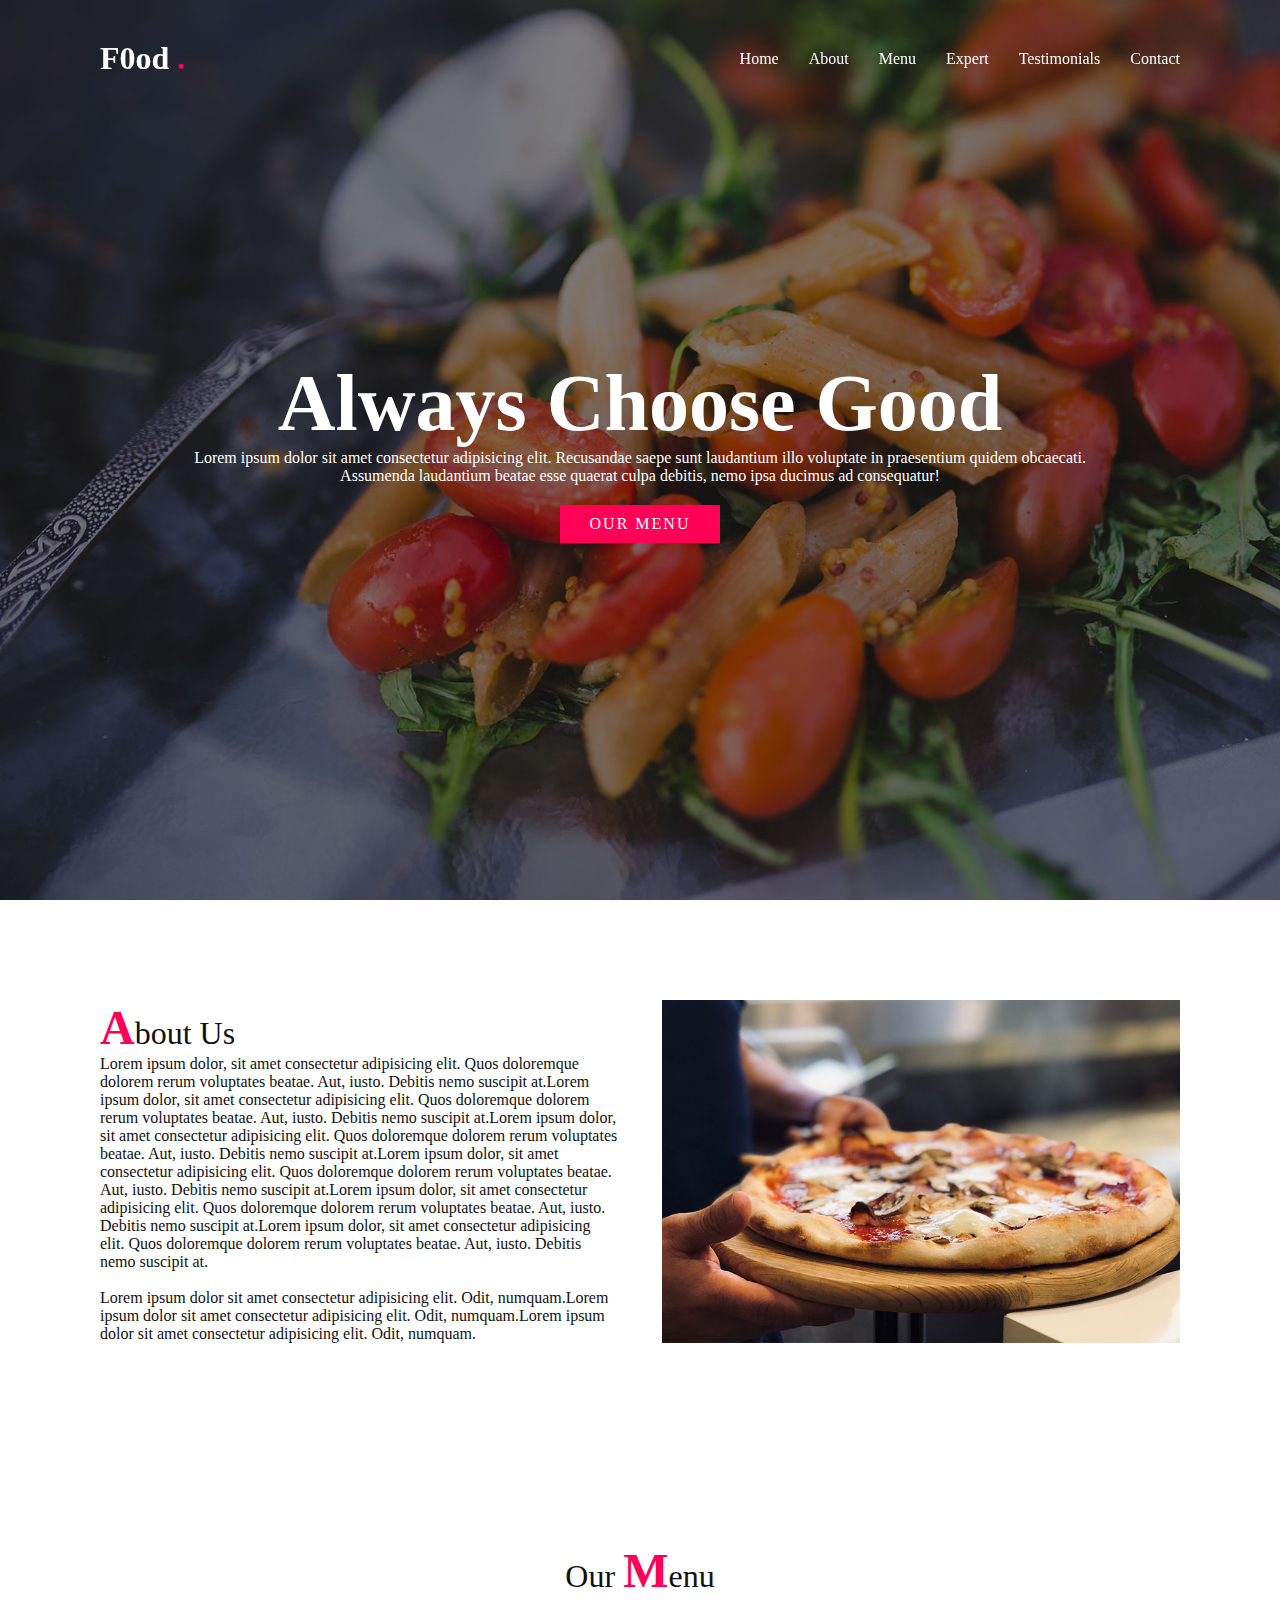
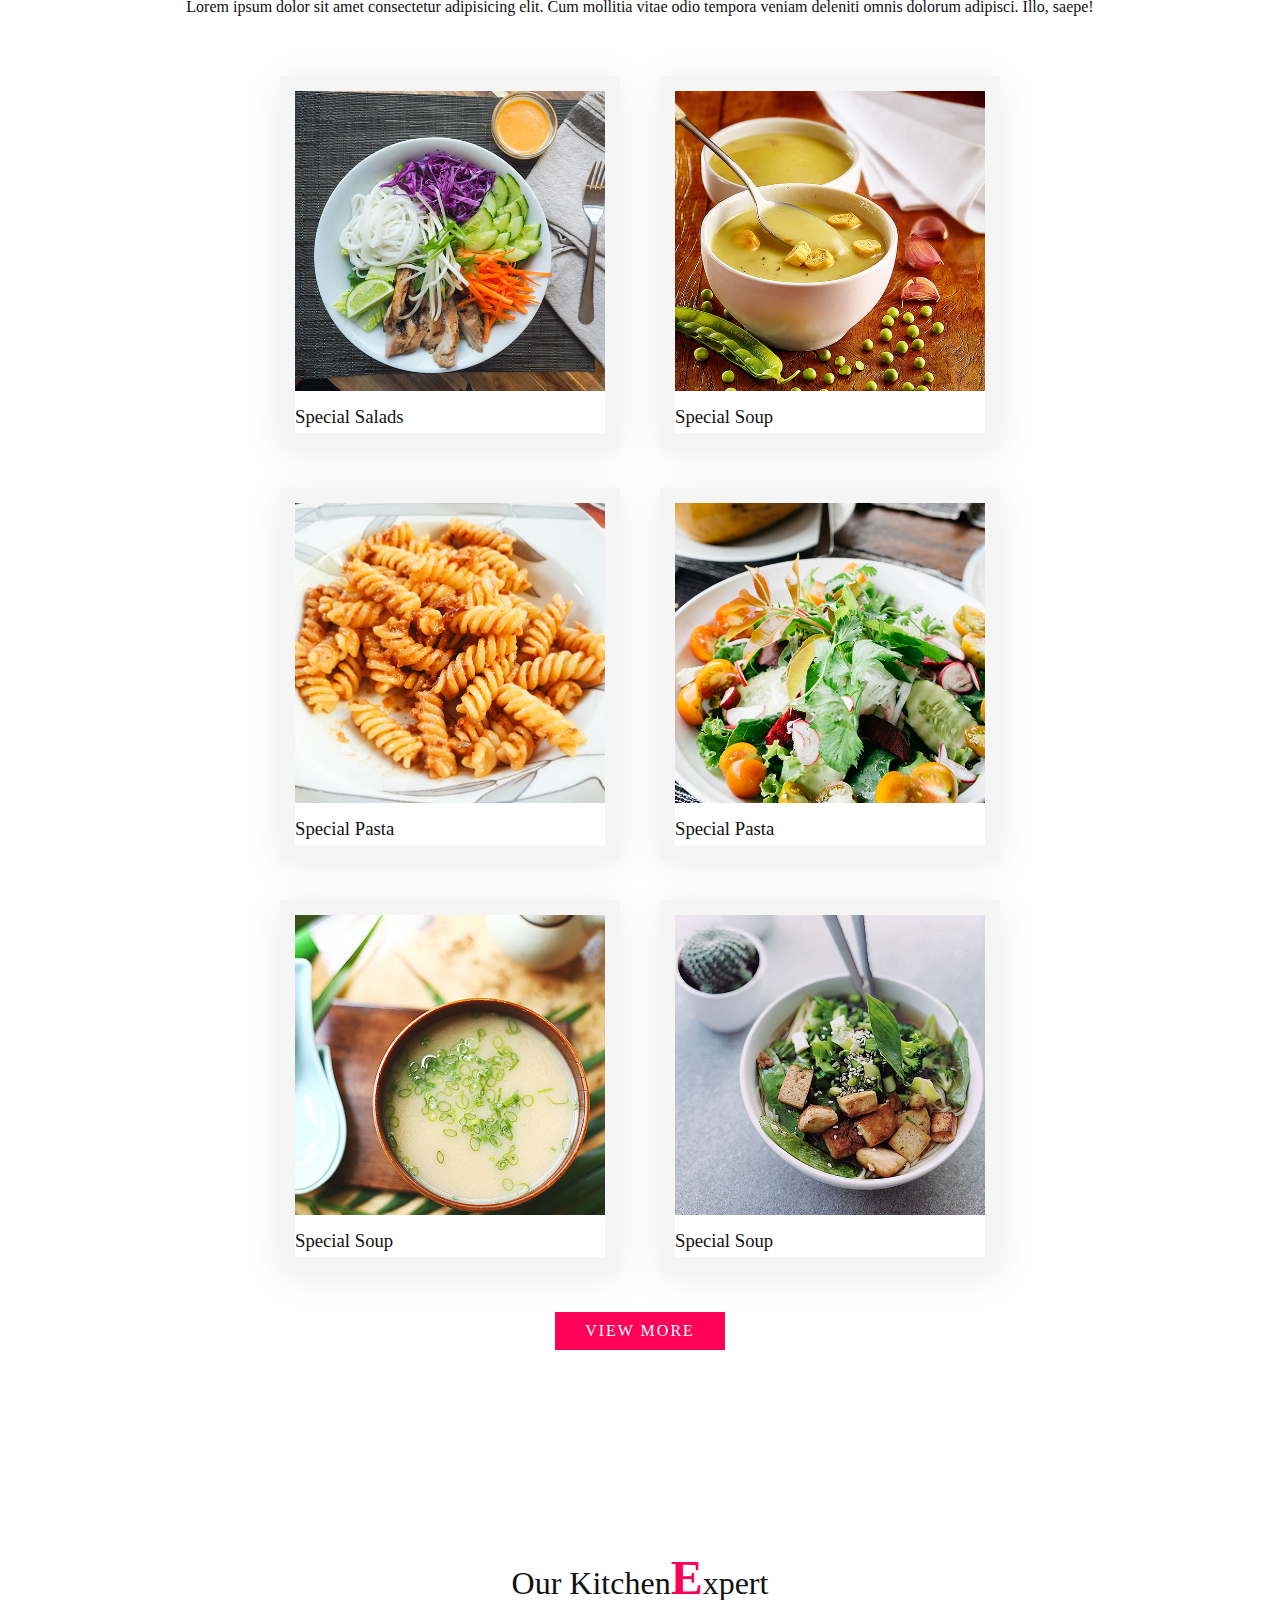
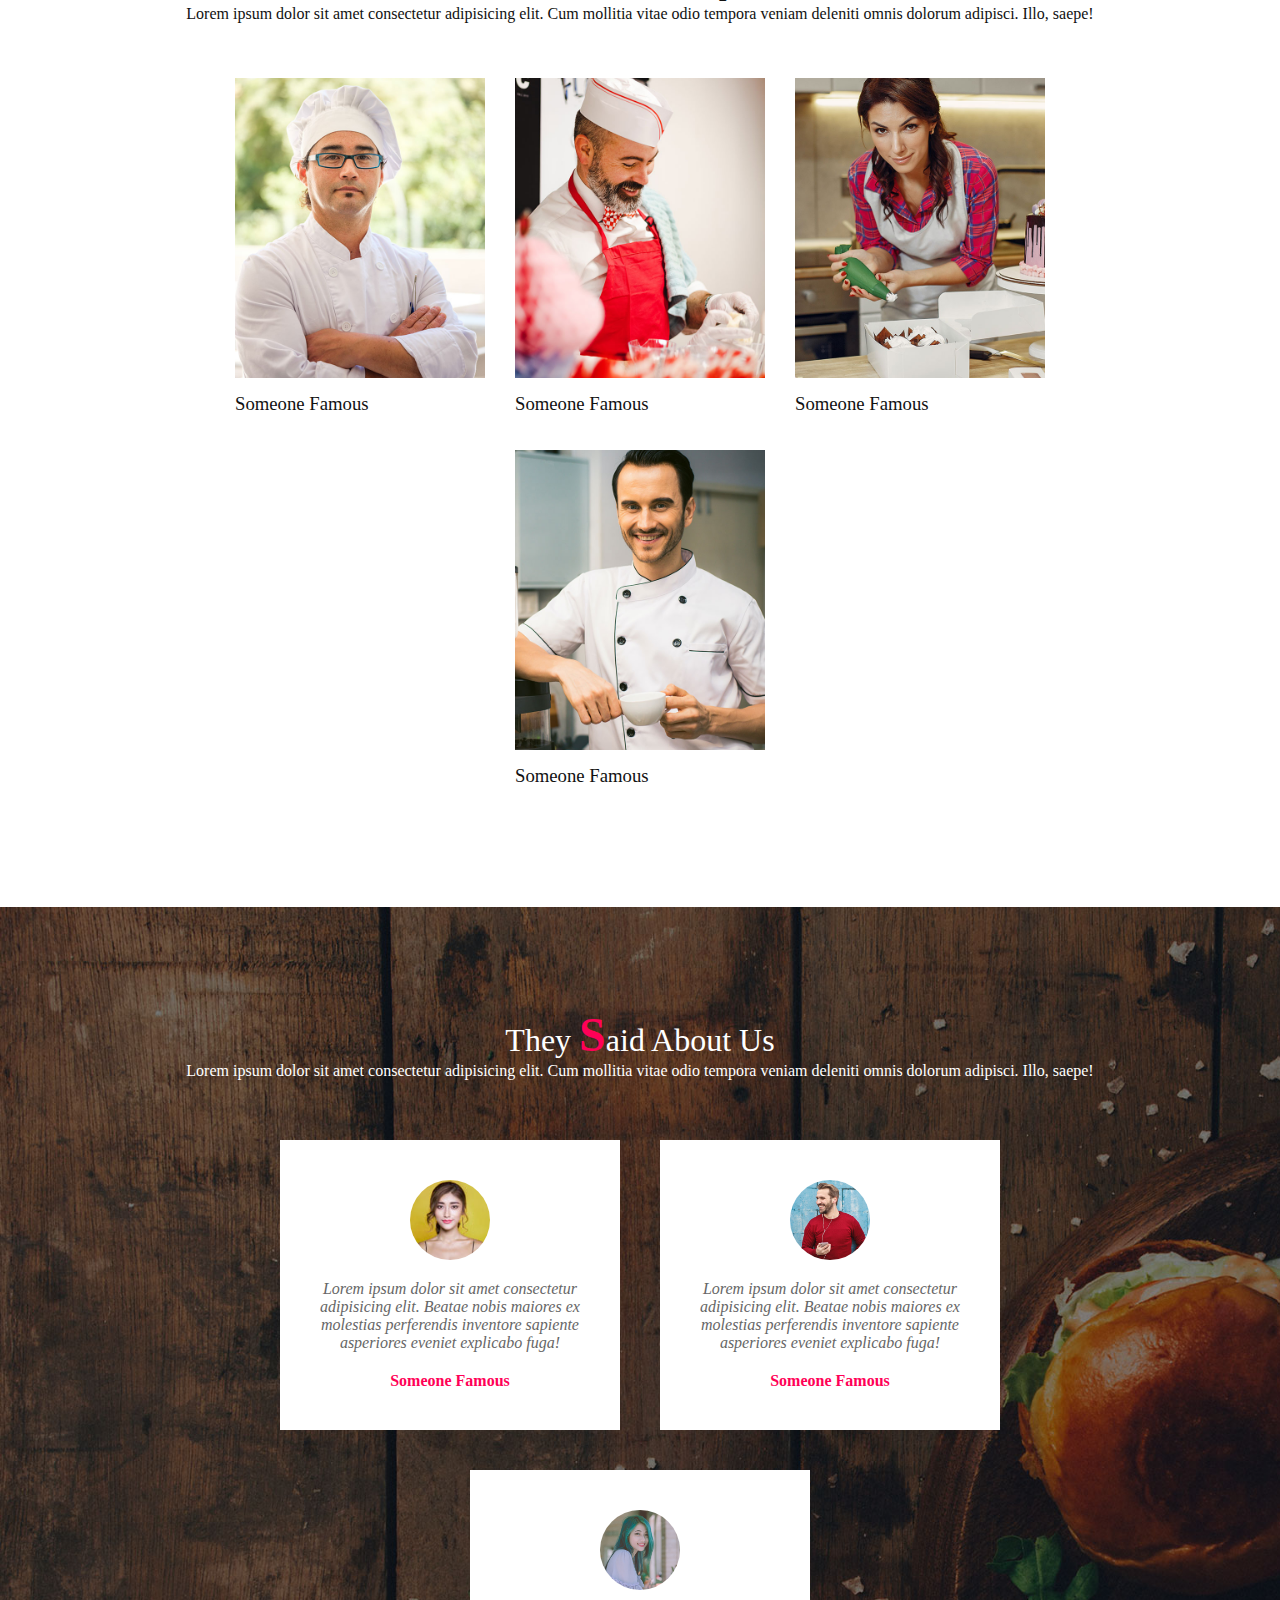
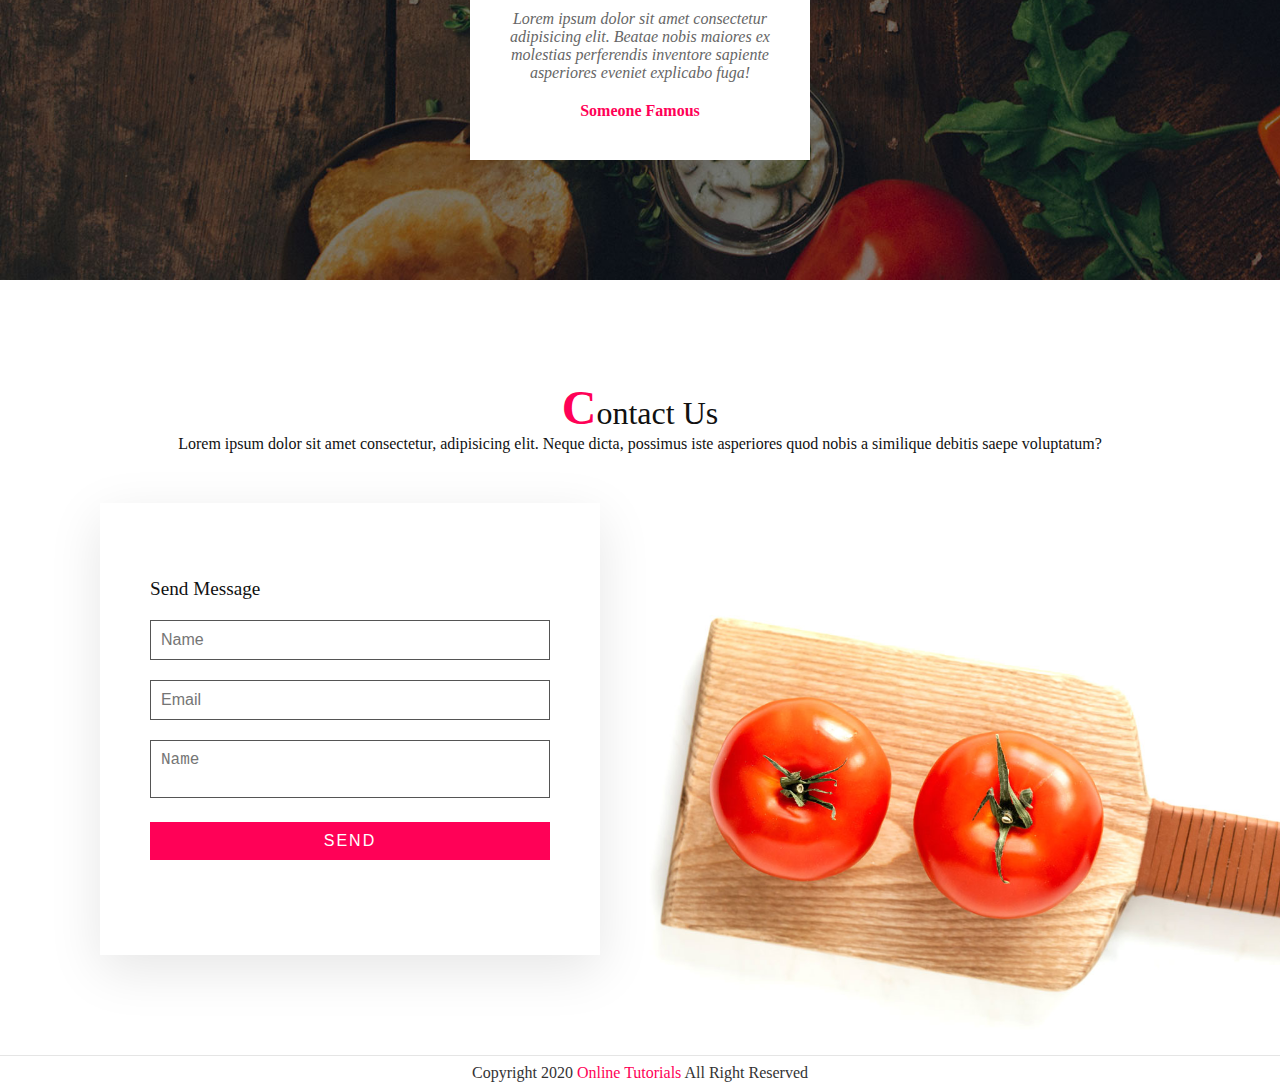
<file: index.html>
<!DOCTYPE html>
<html lang="en">

<head>
  <meta charset="UTF-8" />
  <meta http-equiv="X-UA-Compatible" content="IE=edge" />
  <meta name="viewport" content="width=device-width, initial-scale=1.0" />
  <!-- my css 35:08
    https://www.youtube.com/watch?v=ac5nmWOkBEY&list=PLE583YNnPQUMtyIVB7zbR0VHerN7sXYrA&index=54-->
  <link rel="stylesheet" href="style.css" />
  <link rel="stylesheet" href="style2.css" />
  <title>Documnt</title>
</head>

<body>
  <header>
    <!-- _________________________________ navbar _________________________________-->
    <a href="#" class="logo">F0od <span>.</span> </a>
    <div class="menuToggle" onclick="toggleMenu();"></div>
    <ul class="navigation">
      <li><a href="#banner" onclick="toggleMenu();">Home</a></li>
      <li><a href="#about" onclick="toggleMenu();">About</a></li>
      <li><a href="#menu" onclick="toggleMenu();">Menu</a></li>
      <li><a href="#expert" onclick="toggleMenu();">Expert</a></li>
      <li>
        <a href="#testimonials" onclick="toggleMenu();">Testimonials</a>
      </li>
      <li><a href="#contact" onclick="toggleMenu();">Contact</a></li>
      <!-- DI TULIS onclick="toggleMenu(); AGAR KETIKA DI KLIK TUTUP KEMBALI GITU DEH  -->
    </ul>
    <!-- _________________________________ end navbar _________________________________ -->
  </header>

  <!-- _________________________________ banner _________________________________-->
  <section id="banner" class="banner">
    <div class="content">
      <h2>Always Choose Good</h2>
      <p>
        Lorem ipsum dolor sit amet consectetur adipisicing elit. Recusandae
        saepe sunt laudantium illo voluptate in praesentium quidem obcaecati.
        Assumenda laudantium beatae esse quaerat culpa debitis, nemo ipsa
        ducimus ad consequatur!
      </p>
      <a href="#" class="btn">Our Menu</a>
    </div>
  </section>
  <!-- _________________________________ banner _________________________________ -->
  <section class="about" id="about">
    <div class="row">
      <div class="col50">
        <h2 class="titletext"><span>A</span>bout Us</h2>
        <p>
          Lorem ipsum dolor, sit amet consectetur adipisicing elit. Quos
          doloremque dolorem rerum voluptates beatae. Aut, iusto. Debitis nemo
          suscipit at.Lorem ipsum dolor, sit amet consectetur adipisicing
          elit. Quos doloremque dolorem rerum voluptates beatae. Aut, iusto.
          Debitis nemo suscipit at.Lorem ipsum dolor, sit amet consectetur
          adipisicing elit. Quos doloremque dolorem rerum voluptates beatae.
          Aut, iusto. Debitis nemo suscipit at.Lorem ipsum dolor, sit amet
          consectetur adipisicing elit. Quos doloremque dolorem rerum
          voluptates beatae. Aut, iusto. Debitis nemo suscipit at.Lorem ipsum
          dolor, sit amet consectetur adipisicing elit. Quos doloremque
          dolorem rerum voluptates beatae. Aut, iusto. Debitis nemo suscipit
          at.Lorem ipsum dolor, sit amet consectetur adipisicing elit. Quos
          doloremque dolorem rerum voluptates beatae. Aut, iusto. Debitis nemo
          suscipit at. <br /><br />
          Lorem ipsum dolor sit amet consectetur adipisicing elit. Odit,
          numquam.Lorem ipsum dolor sit amet consectetur adipisicing elit.
          Odit, numquam.Lorem ipsum dolor sit amet consectetur adipisicing
          elit. Odit, numquam.
        </p>
      </div>
      <div class="col50">
        <div class="imgBx">
          <img src="images/img1.jpg" alt="" />
        </div>
      </div>
    </div>
  </section>
  <!-- _________________________________ START MENU _________________________________ -->
  <section class="menu" id="menu">
    <div class="title">
      <h2 class="titletext">Our <span>M</span>enu</h2>
      <p>
        Lorem ipsum dolor sit amet consectetur adipisicing elit. Cum mollitia
        vitae odio tempora veniam deleniti omnis dolorum adipisci. Illo,
        saepe!
      </p>
    </div>
    <div class="content">
      <div class="box">
        <div class="imgBx">
          <img src="images/menu1.jpg" alt="" />
        </div>
        <div class="text">
          <h3>Special Salads</h3>
        </div>
      </div>
      <div class="box">
        <div class="imgBx">
          <img src="images/menu2.jpg" alt="" />
        </div>
        <div class="text">
          <h3>Special Soup</h3>
        </div>
      </div>
      <div class="box">
        <div class="imgBx">
          <img src="images/menu3.jpg" alt="" />
        </div>
        <div class="text">
          <h3>Special Pasta</h3>
        </div>
      </div>
      <div class="box">
        <div class="imgBx">
          <img src="images/menu4.jpg" alt="" />
        </div>
        <div class="text">
          <h3>Special Pasta</h3>
        </div>
      </div>
      <div class="box">
        <div class="imgBx">
          <img src="images/menu5.jpg" alt="" />
        </div>
        <div class="text">
          <h3>Special Soup</h3>
        </div>
      </div>
      <div class="box">
        <div class="imgBx">
          <img src="images/menu6.jpg" alt="" />
        </div>
        <div class="text">
          <h3>Special Soup</h3>
        </div>
      </div>
    </div>
    <div class="title">
      <a href="#" class="btn">View More</a>
    </div>
  </section>
  <!-- _________________________________ END MENU _________________________________ -->

  <!-- _________________________________ START EXPERT _________________________________ -->
  <section class="expert" id="expert">
    <div class="title">
      <h2 class="titletext">Our Kitchen<span>E</span>xpert</h2>
      <p>
        Lorem ipsum dolor sit amet consectetur adipisicing elit. Cum mollitia
        vitae odio tempora veniam deleniti omnis dolorum adipisci. Illo,
        saepe!
      </p>
    </div>
    <div class="content">
      <div class="box">
        <div class="imgBx">
          <img src="images/expert1.jpg" alt="" />
        </div>
        <div class="text">
          <h3>Someone Famous</h3>
        </div>
      </div>
      <div class="box">
        <div class="imgBx">
          <img src="images/expert2.jpg" alt="" />
        </div>
        <div class="text">
          <h3>Someone Famous</h3>
        </div>
      </div>
      <div class="box">
        <div class="imgBx">
          <img src="images/expert3.jpg" alt="" />
        </div>
        <div class="text">
          <h3>Someone Famous</h3>
        </div>
      </div>
      <div class="box">
        <div class="imgBx">
          <img src="images/expert4.jpg" alt="" />
        </div>
        <div class="text">
          <h3>Someone Famous</h3>
        </div>
      </div>
    </div>
  </section>

  <!-- _________________________________ END EXPERT _________________________________ -->

  <!-- _________________________________ START TESTIMONIALS _________________________________ -->
  <section class="testimonials" id="testimonials">
    <div class="title white">
      <h2 class="titletext">They <span>S</span>aid About Us</h2>
      <p>
        Lorem ipsum dolor sit amet consectetur adipisicing elit. Cum mollitia
        vitae odio tempora veniam deleniti omnis dolorum adipisci. Illo,
        saepe!
      </p>
    </div>
    <div class="content">
      <div class="box">
        <div class="imgBx">
          <img src="images/testi1.jpg" alt="" />
        </div>
        <div class="text">
          <p>
            Lorem ipsum dolor sit amet consectetur adipisicing elit. Beatae
            nobis maiores ex molestias perferendis inventore sapiente
            asperiores eveniet explicabo fuga!
          </p>
          <h3>Someone Famous</h3>
        </div>
      </div>
      <div class="box">
        <div class="imgBx">
          <img src="images/testi2.jpg" alt="" />
        </div>
        <div class="text">
          <p>
            Lorem ipsum dolor sit amet consectetur adipisicing elit. Beatae
            nobis maiores ex molestias perferendis inventore sapiente
            asperiores eveniet explicabo fuga!
          </p>
          <h3>Someone Famous</h3>
        </div>
      </div>
      <div class="box">
        <div class="imgBx">
          <img src="images/testi3.jpg" alt="" />
        </div>
        <div class="text">
          <p>
            Lorem ipsum dolor sit amet consectetur adipisicing elit. Beatae
            nobis maiores ex molestias perferendis inventore sapiente
            asperiores eveniet explicabo fuga!
          </p>
          <h3>Someone Famous</h3>
        </div>
      </div>
    </div>
  </section>
  <!-- _________________________________ END TESTIMONIALS _________________________________ -->
  <section class="contact" id="contact">
    <div class="title">
      <h2 class="titletext"><span>C</span>ontact Us</h2>
      <p>
        Lorem ipsum dolor sit amet consectetur, adipisicing elit. Neque dicta,
        possimus iste asperiores quod nobis a similique debitis saepe
        voluptatum?
      </p>
    </div>
    <div class="contactform">
      <h3>Send Message</h3>
      <div class="inputbox">
        <input type="text" placeholder="Name" />
      </div>
      <div class="inputbox">
        <input type="email" placeholder="Email" />
      </div>
      <div class="inputbox">
        <textarea placeholder="Name"></textarea>
      </div>
      <div class="inputbox">
        <input type="submit" value="send" />
      </div>
    </div>
  </section>

  <div class="copyrighttext">
    <p>Copyright 2020 <a href="#">Online Tutorials</a> All Right Reserved</p>
  </div>
  <!-- JAVASCIRPT -->
  <script type="text/javascript">
    window.addEventListener("scroll", function () {
      const header = document.querySelector("header");
      header.classList.toggle("sticky", window.scrollY > 0);
    });

    function toggleMenu() {
      const menuToggle = document.querySelector(".menuToggle");
      const navigation = document.querySelector(".navigation");
      menuToggle.classList.toggle("active");
      navigation.classList.toggle("active");
    }
  </script>
</body>

</html>
</file>
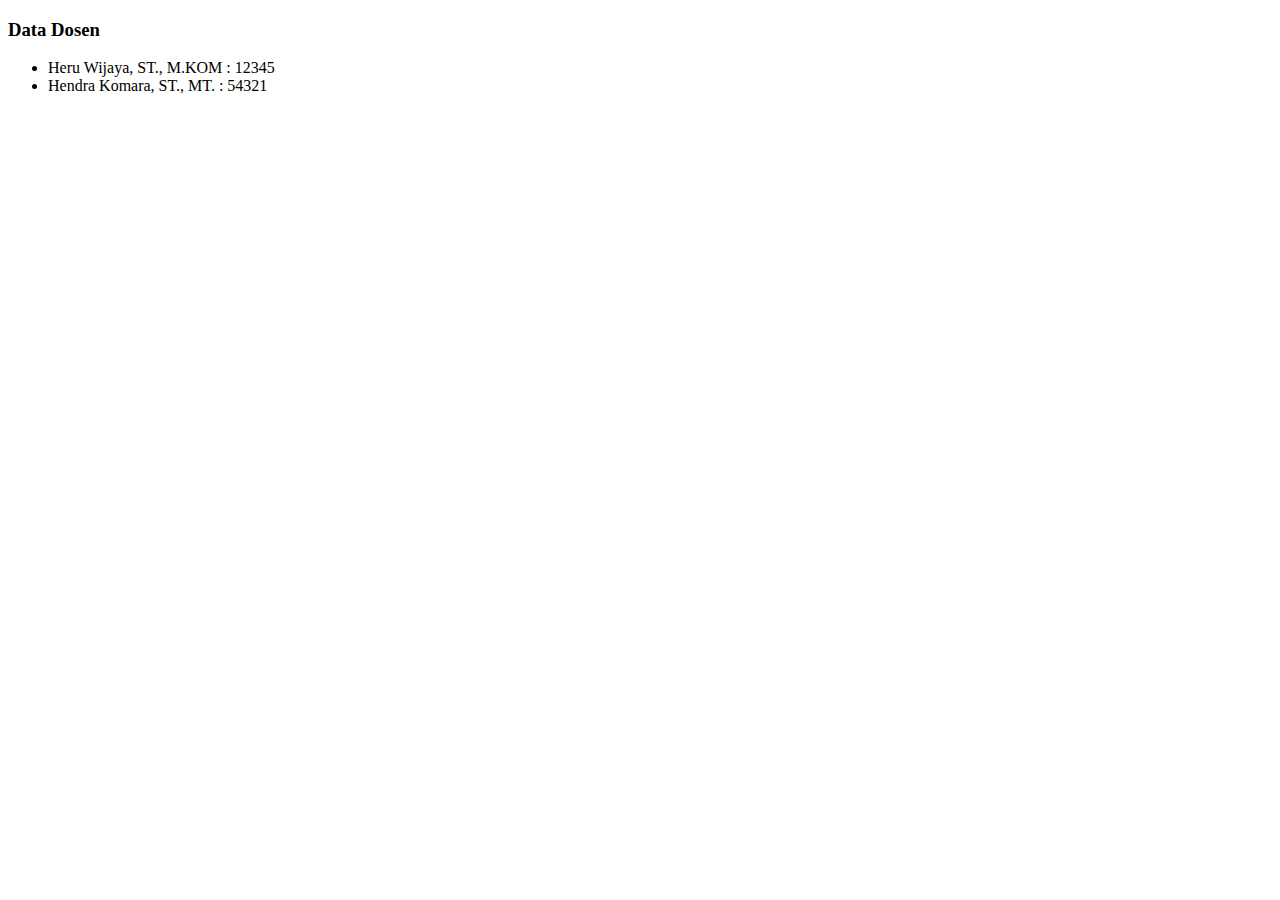
<file: dosen.html>
<!DOCTYPE html>
<html lang="en">
<head>
    <meta charset="UTF-8">
    <meta http-equiv="X-UA-Compatible" content="IE=edge">
    <meta name="viewport" content="width=device-width, initial-scale=1.0">
    <title>Data Dosen</title>
</head>
<body>
    <h3>Data Dosen</h3>
    <ul>
        <li>Heru Wijaya, ST., M.KOM : 12345</li>
        <li>Hendra Komara, ST., MT. : 54321</li>
    </ul>
</body>
</html>
</file>
<file: style.css>
* {
            margin: 0;
            padding: 0;
            box-sizing: border-box;
            scroll-behavior: smooth;
        }
        
        body {
            min-height: 1000px;
        }
        /* ________________________________________ section 1 ________________________________________*/
        
        p {
            font-weight: 300;
            color: #111;
        }
        
        .banner {
            position: relative;
            width: 100%;
            min-height: 100vh;
            display: flex;
            justify-content: center;
            align-items: center;
            background: url(images/bg.jpg);
            background-size: cover;
        }
        
        .banner .content {
            max-width: 900px;
            text-align: center;
        }
        
        .banner .content h2 {
            font-size: 5em;
            color: #fff;
        }
        
        .banner .content p {
            font-size: 1rem;
            color: white;
        }
        
        .btn {
            font-size: 1em;
            color: #fff;
            background: #ff0157;
            display: inline-block;
            padding: 10px 30px;
            margin-top: 20px;
            text-transform: uppercase;
            text-decoration: none;
            letter-spacing: 2px;
            transition: .5s;
        }
        
        .btn:hover {
            letter-spacing: 6px;
        }
        /* ________________________________________navbar ________________________________________ */
        
        header {
            position: fixed;
            top: 0;
            left: 0;
            width: 100%;
            padding: 40px 100px;
            z-index: 10000;
            display: flex;
            justify-content: space-between;
            align-items: center;
            transition: .5s;
        }
        
        header.sticky {
            background: #fff;
            padding: 10px 100px;
            box-shadow: 0 5px 20px rgba(0, 0, 0, 0.05);
        }
        
        header.sticky .logo {
            color: #111;
            font-weight: 800;
        }
        
        header .logo {
            color: #fff;
            font-weight: 700;
            text-decoration: none;
            font-size: 2rem;
        }
        
        header .logo span {
            color: #ff0157;
        }
        
        header .navigation {
            position: relative;
            display: flex;
        }
        
        header .navigation li {
            list-style: none;
            margin-left: 30px;
        }
        
        header .navigation li a {
            text-decoration: none;
            color: #fff;
            font-weight: 300;
        }
        
        header.sticky .navigation li a {
            color: #111;
        }
        
        header.sticky .navigation li a:hover {
            color: #ff0157;
        }
        /* ________________________________________   SECTION MENU________________________________________*/
        
        section {
            padding: 100px;
        }
        
        .row {
            position: relative;
            width: 100%;
            display: flex;
            justify-content: space-between;
        }
        
        .row .col50 {
            position: relative;
            width: 48%;
        }
        
        .titletext {
            color: #111;
            font-size: 2em;
            font-weight: 300;
        }
        
        .titletext span {
            color: #ff0157;
            font-weight: 700;
            font-size: 1.5em;
        }
        
        .row .col50 .imgBx {
            position: relative;
            width: 100%;
            height: 100%;
        }
        
        .row .col50 .imgBx img {
            position: absolute;
            top: 0;
            left: 0;
            width: 100%;
            height: 100%;
            object-fit: cover;
            /* dalah untuk membuat gambar menjadi ukuran aslinya dengan mempertahankan rasio nya dah pokoknya kekya ya */
        }
        
        .title {
            width: 100%;
            display: flex;
            align-items: center;
            justify-content: center;
            flex-direction: column;
            text-align: center;
        }
        /* Untuk membuat cardnya */
        
        .menu .content {
            display: flex;
            justify-content: center;
            flex-direction: row;
            flex-wrap: wrap;
            /* memberikan jika tidak muat kesamping maka akan kebawah */
            margin-top: 40px;
        }
        
        .menu .content .box {
            width: 340px;
            margin: 20px;
            border: 15px solid whitesmoke;
            box-shadow: 0 5px 35px rgba(0, 0, 0, 0.08);
            cursor: pointer;
        }
        
        .menu .content .box .imgBx {
            position: relative;
            width: 100%;
            height: 300px;
        }
        
        .menu .content .box .imgBx img {
            position: absolute;
            top: 0;
            left: 0;
            width: 100%;
            height: 100%;
            object-fit: cover;
        }
        
        .menu .content .box .text {
            padding: 15px 0 5px;
        }
        
        .menu .content .box .text h3 {
            font-weight: 400;
            color: #111;
        }
        /* ________________________________________   SECTION EXPERT ______________________________________*/
        
        .expert .content .box .text h3 {
            font-weight: 400;
            color: #111;
        }
        
        .expert .content {
            display: flex;
            justify-content: center;
            flex-wrap: wrap;
            flex-direction: row;
            margin-top: 40px;
        }
        
        .expert .content .box {
            width: 250px;
            /* memberikan boxnya menjadi lebar segitu */
            margin: 15px;
            /* memberikan jarak */
            cursor: pointer;
        }
        
        .expert .content .box .imgBx {
            position: relative;
            width: 100%;
            height: 300px;
        }
        
        .expert .content .box .imgBx img {
            position: absolute;
            top: 0;
            left: 0;
            width: 100%;
            height: 100%;
            object-fit: cover;
        }
        
        .expert .content .box .imgBx img:hover {
            transform: scale(.9);
            transition: .5s;
        }
        
        .expert .content .box .text {
            padding: 15px 0 5px;
        }
        
        .expert .content .box .text h3 {
            color: #111;
            font-weight: 400;
        }
        /* ________________________________________   SECTION TESTIMONIALS ______________________________________*/
        
        .testimonials {
            background: url("images/bg2.jpg");
            background-size: cover;
        }
        
        .white .titletext,
        .white p {
            color: white;
        }
        
        .testimonials .content {
            display: flex;
            justify-content: center;
            flex-wrap: wrap;
            flex-direction: row;
            margin-top: 40px;
        }
        
        .testimonials .content .box {
            width: 340px;
            margin: 20px;
            padding: 40px;
            background: #fff;
            display: flex;
            justify-content: center;
            align-items: center;
            flex-direction: column;
        }
        
        .testimonials .content .box .imgBx {
            position: relative;
            width: 80px;
            height: 80px;
            margin-bottom: 20px;
            border-radius: 50%;
            overflow: hidden;
            /* untuk menyembunyikan element secara vertikal */
        }
        
        .testimonials .content .box .imgBx img {
            position: absolute;
            top: 0;
            left: 0;
            height: 100%;
            width: 100%;
            object-fit: cover;
        }
        
        .testimonials .content .box .text {
            text-align: center;
        }
        
        .testimonials .content .box .text p {
            color: #666;
            font-style: italic;
        }
        
        .testimonials .content .box h3 {
            margin-top: 20px;
            color: #111;
            font-size: 1em;
            color: #ff0157;
            font-weight: 600;
        }
        /* ________________________________________   SECTION CONTACT______________________________________*/
        
        .contact {
            background: url('images/bg3.jpg');
            background-size: cover;
        }
        
        .contactform {
            padding: 75px 50px;
            background: #fff;
            box-shadow: 0 15px 50px rgba(0, 0, 0, 0.1);
            max-width: 500px;
            margin-top: 50px;
        }
        
        .contactform h3 {
            color: #111;
            font-size: 1.2em;
            margin-bottom: 20px;
            font-weight: 500;
        }
        
        .contactform .inputbox {
            position: relative;
            width: 100%;
            margin-bottom: 20px;
            /* untuk mengasih jarak atas dan bawahnya */
        }
        
        .contactform .inputbox input,
        .contactform .inputbox textarea {
            width: 100%;
            border: 1px solid #555;
            padding: 10px;
            outline: none;
            font-size: 16px;
            font-weight: 300;
            resize: none;
            /* berfungsi untuk menghilangkan tarik garis gitu dah yaa */
        }
        
        .contactform .inputbox input[type="submit"] {
            /* bagian ini untuk mengedit send nya yaa */
            color: #fff;
            font-size: 1em;
            background: #ff0157;
            display: inline-block;
            text-decoration: none;
            text-transform: uppercase;
            letter-spacing: 2px;
            transition: .6s;
            cursor: pointer;
            font-weight: 500;
            border: none;
        }
        
        .copyrighttext {
            padding: 8px 40px;
            text-align: center;
            border-top: 1px solid rgba(0, 0, 0, 0.1);
        }
        
        .copyrighttext p {
            color: #333;
        }
        
        .copyrighttext a {
            color: #ff0157;
            font-weight: 500;
            text-decoration: none;
        }
</file>
<file: style2.css>
/* Responsive Area */
      
      @media (max-width:991px) {
          header,
          header.sticky {
              padding: 10px 20px;
          }
          header .navigation {
              display: none;
          }
          header .navigation.active {
              width: 100%;
              height: calc(100% - 60px);
              position: fixed;
              top: 60px;
              left: 0;
              display: flex;
              justify-content: center;
              align-items: center;
              flex-direction: column;
              background: #fff;
          }
          header .navigation li {
              margin-left: 0;
          }
          header .navigation li a {
              color: #111;
              font-size: 1.6em;
          }
          .menuToggle {
              position: relative;
              width: 40px;
              height: 40px;
              background: url("images/menu.png");
              background-size: 30px;
              /* background: #000; */
              background-repeat: no-repeat;
              background-position: center;
              cursor: pointer;
          }
          .menuToggle.active {
              background: url("images/close.png");
              background-size: 25px;
              /* background: #000; */
              background-repeat: no-repeat;
              background-position: center;
              cursor: pointer;
          }
          header.sticky .menuToggle {
              filter: invert(1);
          }
          section {
              /* padding-left: 20px;
            padding-right: 20px; */
              padding: 20px;
              padding-top: 55px;
          }
          .banner .content h2 {
              font-size: 3em;
              color: #fff;
          }
          .row {
              flex-direction: column;
          }
          .row .col50 {
              position: relative;
              width: 100%;
          }
          .row .col50 .imgBx {
              margin-top: 20px;
              height: 300px;
          }
          .menu .content {
              margin-top: 20px;
          }
          .menu .content .box .imgBx {
              height: 260px;
          }
          .titletext {
              font-size: 1.8em;
              line-height: 1.5em;
              margin-bottom: 15px;
          }
          .testimonials .content .box {
              margin: 10px;
              padding: 20px;
          }
          .contactform {
              padding: 35px 40px;
              margin-top: 20px;
              margin-bottom: 30px;
          }
      }
</file>
